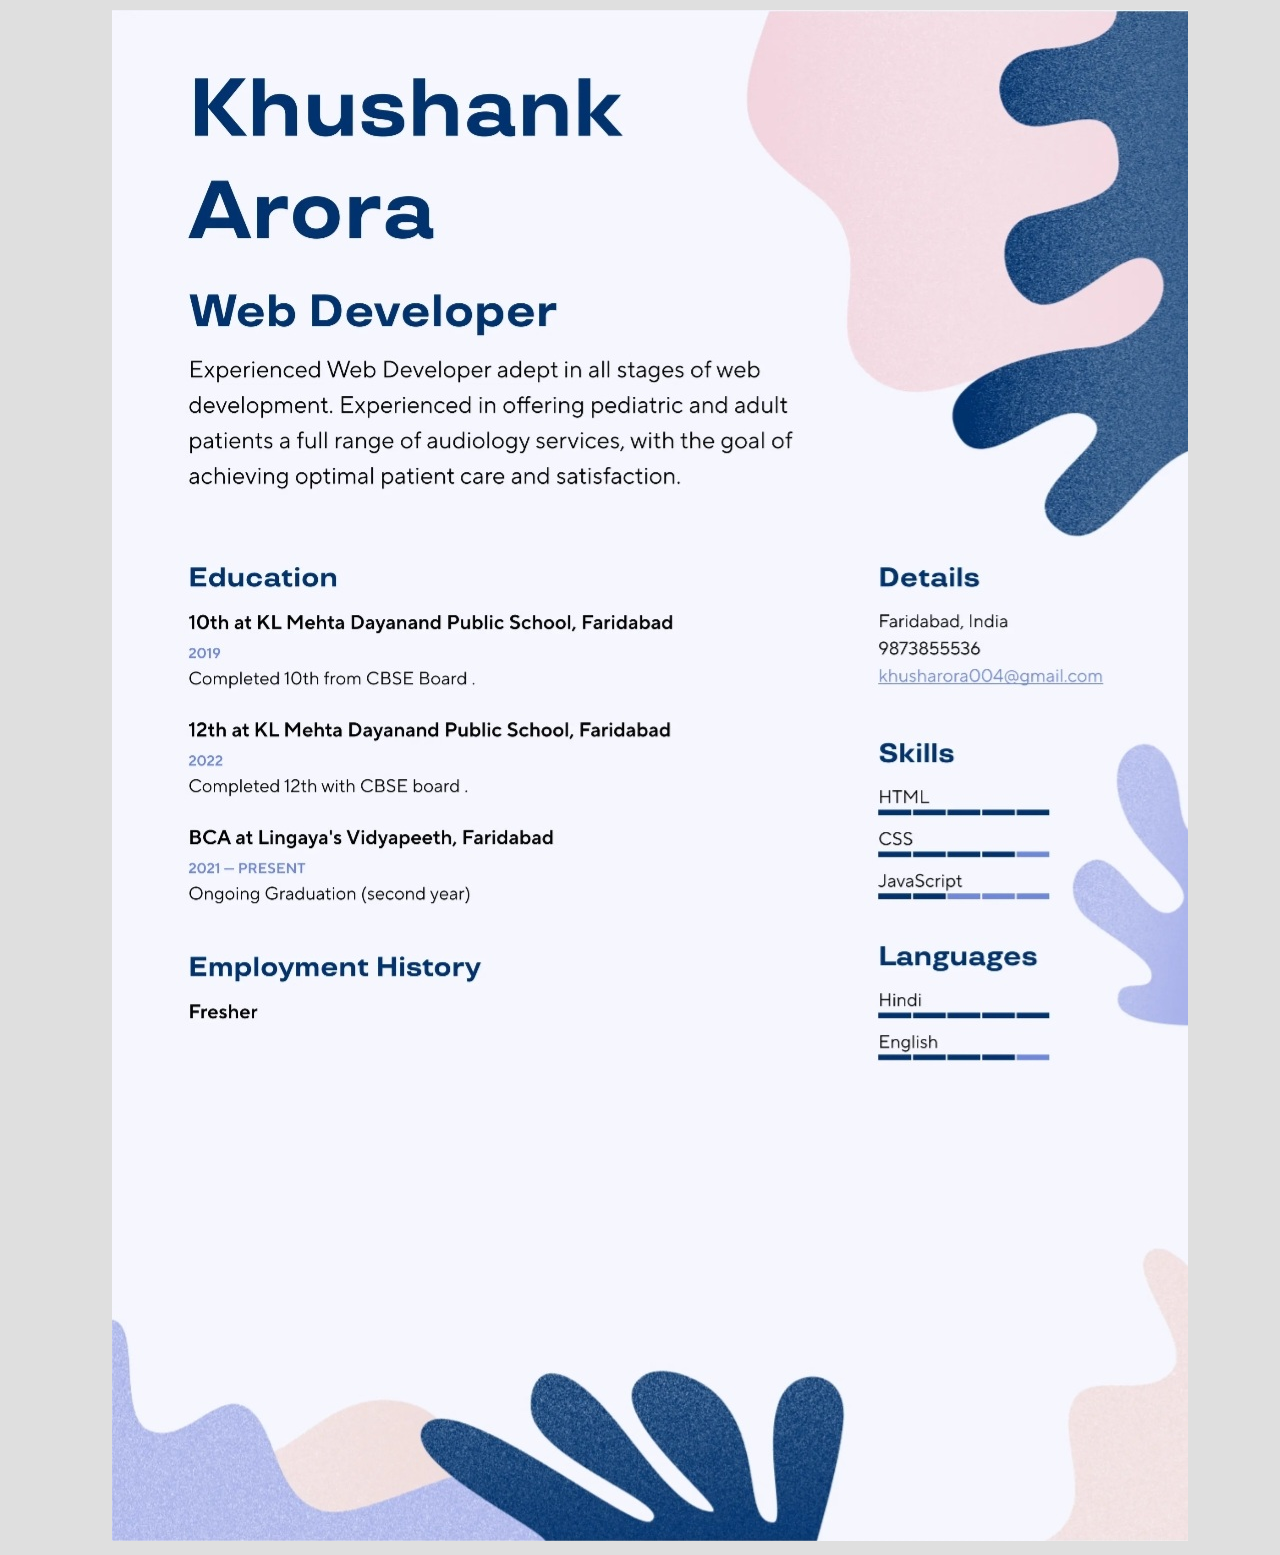
<file: view.html>
<!DOCTYPE html>
<html lang="en">
<head>
    <title>View CV</title>
</head>
<body style="background-color: rgb(223, 223, 223);">

    

    <div style="margin: 10px 10px 10px 10px; size: 150px; align-items: center; text-align: center; width: 100%; height: 100%;">
        <img src="cv.jpg" alt="CV">
    </div>
     
</body>
</html>
</file>
